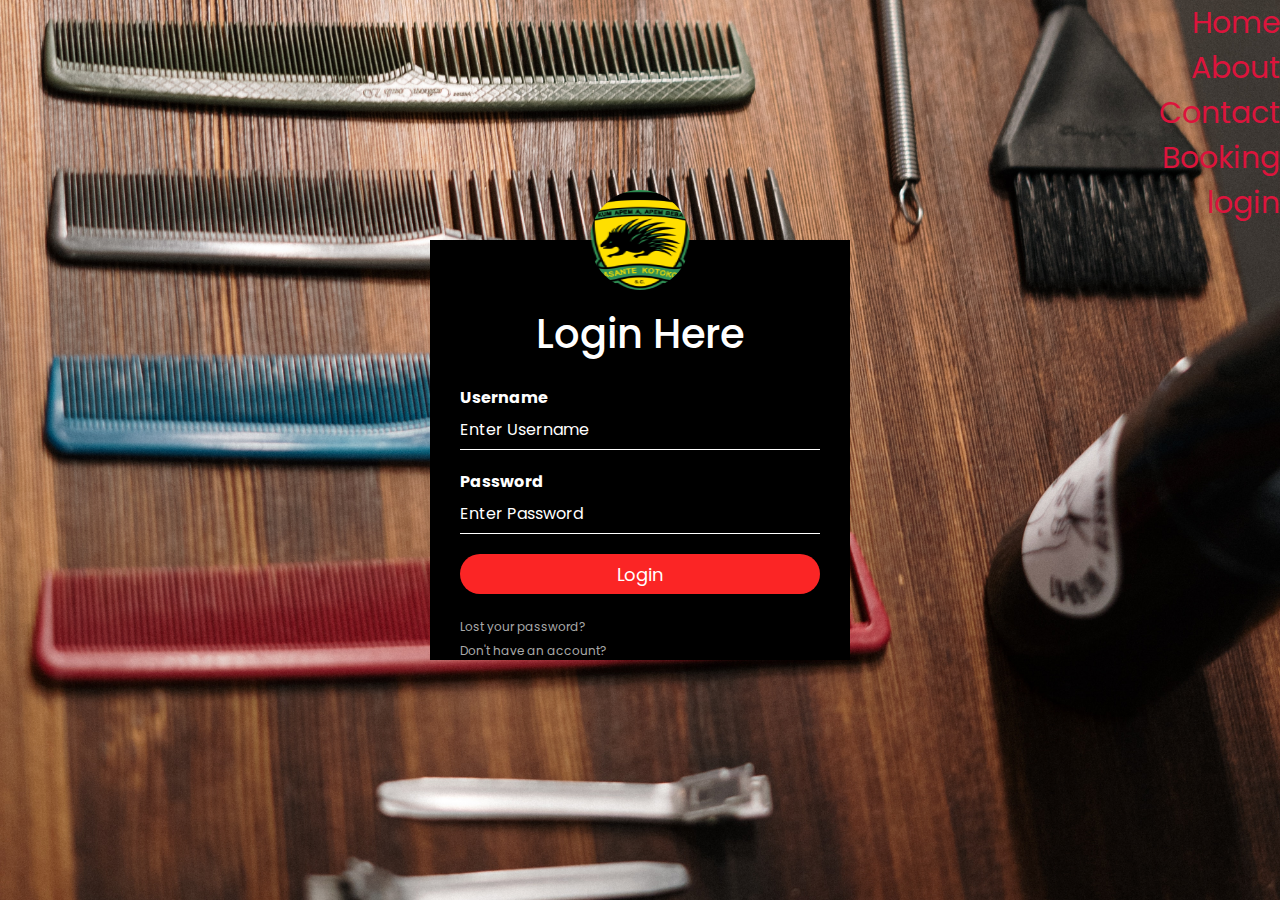
<file: bro_henry/login.html>
<!DOCTYPE html>
<html lang="en">
<head>
    <meta charset="UTF-8">
    <meta name="viewport" content="width=device-width, initial-scale=1.0">
    <link rel="stylesheet" href="style.css">
    <link rel="stylesheet" href="https://stackpath.bootstrapcdn.com/bootstrap/4.5.2/css/bootstrap.min.css">
    <title>Office Bro Henry</title>
</head>
<body class="login">
    
    <div class="menu-login">            
        <ul>
            <li><a href="index.html">Home</a></li>
            <li><a href="about.html">About</a></li>
            <li><a href="contact.html">Contact</a></li>
            <li><a href="booking.html">Booking</a></li>
            <li><a href="login.html">login</a></li>
        </ul>
    </div>
  <div class="loginbox">
      <img src="newlogo.png" class="logo1">
      <h1>Login Here</h1>
      <form >
          <p>Username</p>
          <input type="text" name="" placeholder="Enter Username">
          <p>Password</p>
          <input type="password" name="" placeholder="Enter Password">
          <input type="submit" name="" value="Login">
          <a href="#">Lost your password?</a><br>
          <a href="#">Don't have an account?</a>
      </form>


  </div>

</body>
</html>





    
<!--
   <div id="menu">            
    <ul>
        <li><a href="index.html">Home</a></li>
        <li><a href="about.html">About</a></li>
        <li><a href="contact.html">Contact</a></li>
        <li><a href="booking.html">Booking</a></li>
        <li><a href="login.html">login</a></li>
    </ul>
</div>
-->
</file>
<file: bro_henry/style.css>
@import url('https://fonts.googleapis.com/css2?family=Poppins:wght@200;300;400;500;600;700;800&display=swap');

* {
  box-sizing: border-box;
  margin: 0;
  padding: 0;
  font-family: 'Poppins', sans-serif;
}

.showcase {
  position: absolute;
  right: 0;
  width: 100%;
  min-height: 100vh;
  padding: 100px;
  display: flex;
  justify-content: space-between;
  align-items: center;
  background: #111;
  color: #fff;
  z-index: 2;
  transition: 0.5s;
}

.showcase.active {
  right: 300px;
}

.showcase header {
  position: absolute;
  top: 0;
  left: 0;
  width: 100%;
  padding: 40px 100px;
  z-index: 1000;
  display: flex;
  align-items: center;
  justify-content: space-between;
}

.logo {
  text-transform: uppercase;
  cursor: pointer;
}

.toggle {
  position: relative;
  width: 60px;
  height: 60px;
  background: url('menu22.png');
  background-repeat: no-repeat;
  background-size: 30px;
  background-position: center;
  cursor: pointer;
}

.toggle.active {
  background: url('close2.png');
  background-repeat: no-repeat;
  background-size: 25px;
  background-position: center;
}

.showcase video {
  position: absolute;
  top: 0;
  left: 0;
  width: 100%;
  height: 100%;
  object-fit: cover;
  opacity: 0.8;
}

.overlay {
  position: absolute;
  top: 0;
  left: 0;
  width: 100%;
  height: 100%;
  background: black-white;
  mix-blend-mode: overlay;
}

.text {
  position: relative;
  z-index: 10;
}

.text h2 {
  font-size: 3em;
  font-weight: 800;
  line-height: 1em;
  text-transform: uppercase;
}

.text h3 {
  font-size: 2em;
  font-weight: 500;
  line-height: 1em;
  text-transform: uppercase;
}

.text p {
  font-size: 1.1em;
  margin: 20px 0;
  font-weight: 400;
  max-width: 700px;
}

.text a {
  display: inline-block;
  font-size: 1em;
  background: #fff;
  padding: 10px 30px;
  text-decoration: none;
  color: #111;
  margin-top: 10px;
  text-transform: uppercase;
  letter-spacing: 2px;
  transition: 0.2s;
}

.text a:hover {
  letter-spacing: 6px;
}

.social {
  position: absolute;
  bottom: 20px;
  z-index: 10;
  display: flex;
  justify-content: center;
  align-items: center;
}

.social li {
  list-style: none;
}

.social li a {
  display: inline-block;
  filter: invert(1);
  margin-right: 20px;
  transform: scale(0.5);
  transition: 0.5s;
}

.social li a:hover {
  transform: scale(0.5) translateY(-20px);
}

.menu-index {
  position: absolute;
  top: 0;
  right: 0;
  width: 300px;
  height: 100%;
  display: flex;
  align-items: center;
  justify-content: center;
}

.menu-index ul {
  position: relative;
  list-style: none;
}

.menu-index ul li a {
  text-decoration: none;
  font-size: 24px;
  color: #111;
}

.menu-index ul li a:hover {
  color: crimson;
}

@media (max-width: 798px) {
  .showcase,
  .showcase header {
    padding: 40px;
  }

  .text h2 {
    font-size: 1.5em;
  }

  .text h3 {
    font-size: 1em;
  }
}

.booking {
  margin: 0;
  padding: 0;
  background: url(hair.jpg);
  background-size: cover;
  background-position: center;
  font-family: sans-serif;
}
.booking-form-box {
  max-width: 350px;
  border: 1px solid #ced4da;
  margin: 10% auto 0;
}
.radio-btn {
  margin: 0 20px;
}
.radio-btn .btn {
  margin: 20px 10px 20px 0;
  box-shadow: none;
}

.booking h1 {
  color: #fff;
}

.booking-form {
  padding: 0 20px 20px;
}
.booking-form label {
  margin-bottom: 5px;
  margin-top: 10px;
  font-size: 12px;
  color: #fff;
}
input::placeholder {
  color: #fff !important;
}
.input-grp {
  width: 152px;
  display: inline-block;
}
.form-control {
  font-size: 12px !important;
  border-radius: 0 !important;
  color: #fff !important;
  background: transparent !important;
  box-shadow: none !important;
}
.select-date::-webkit-inner-spin-button,
.select-date::-webkit-outer-spin-button {
  -webkit-appearance: none;
  margin: 0;
}
.select-date::-webkit-calender-picker-indicator {
  background: transparent !important;
}
.custom-select {
  color: #fff !important;
  font-size: 12px !important;
  border: 1px solid #ced4da !important;
  box-shadow: none !important;
  border-radius: 0 !important;
  background: transparent !important;
}
.custom-select option {
  color: #333;
}
.shave {
  width: 100%;
  padding: 9px 0 !important;
  font-size: 12px !important;
  border: 1px solid #ced4da !important;
  background: transparent !important;
  box-shadow: none !important;
  border-radius: 0 !important;
}
.shave:hover {
  background: transparent !important;
  color: crimson !important;
  transition: 0.5s;
}

.menu-booking ul {
  position: relative;
  list-style: none;
  text-align: right;
}

.menu-booking ul li a {
  text-decoration: none;
  font-size: 30px;
  color: black;
}

.menu-booking ul li a:hover {
  color: crimson;
}
.login {
  margin: 0;
  padding: 0;
  background: url(sets.jpg);
  background-size: cover;
  background-position: center;
  font-family: sans-serif;
}

.loginbox {
  width: 420px;
  height: 420px;
  background: #000;
  color: #fff;
  top: 50%;
  left: 50%;
  position: absolute;
  transform: translate(-50%, -50%);
  box-sizing: border-box;
  padding: 70px 30px;
}

.logo1 {
  width: 100px;
  height: 100px;
  border-radius: 50%;
  position: absolute;
  top: -50px;
  left: calc(50% - 50px);
}

h1 {
  margin: 0;
  padding: 0 0 20px;
  text-align: center;
  font-size: 22px;
}

.loginbox p {
  margin: 0;
  padding: 0;
  font-weight: bold;
}

.loginbox input {
  width: 100%;
  margin-bottom: 20px;
}

.loginbox input[type='text'],
input[type='password'] {
  border: none;
  border-bottom: 1px solid #fff;
  background: transparent;
  outline: none;
  height: 40px;
  color: #fff;
  font-size: 16px;
}

.loginbox input[type='submit'] {
  border: none;
  outline: none;
  height: 40px;
  background: #fb2525;
  color: #fff;
  font-size: 18px;
  border-radius: 20px;
}
.loginbox input[type='submit']:hover {
  cursor: pointer;
  background: #ffc107;
  color: #000;
}
.loginbox a {
  text-decoration: none;
  font-size: 12px;
  line-height: 20px;
  color: darkgray;
}

.loginbox a:hover {
  color: #ffc107;
}

.menu-login ul {
  position: relative;
  list-style: none;
  text-align: right;
}

.menu-login ul li a {
  font-size: 30px;
  color: crimson;
  display: inline-block;
}

.menu-login ul li a:hover {
  color: black;
}

.about-section {
  background: url(newback.jpg) no-repeat left;
  background-size: 55%;
  background-color: #fdfdfd;
  overflow: hidden;
  padding: 100px 0;
}

.inner-container {
  width: 55%;
  float: right;
  background-color: #fdfdfd;
  padding: 35px;
}

.inner-container h1 {
  margin-bottom: 10px;
  font-size: 30px;
  font-weight: 900;
}

.text2 {
  font-size: 13px;
  color: #545454;
  line-height: 30px;
  text-align: justify;
  margin-bottom: 20px;
}

.works {
  display: flex;
  justify-content: space-between;
  font-weight: 700;
  font-size: 13px;
}

@media screen and (max-width: 1200px) {
  .inner-container {
    padding: 80px;
  }
}

@media screen and (max-width: 1000px) {
  .about-section {
    background-size: 100%;
    padding: 100px 40px;
  }
  .inner-container {
    width: 100%;
  }
}

@media screen and (max-width: 600px) {
  .about-section {
    padding: 0;
  }
  .inner-container {
    padding: 60px;
  }
}

.contact {
  margin: 0;
  padding: 0;
  background: url(newww.png);
  background-size: cover;
}
.menu-contact ul li a {
  font-size: 30px;
  color: crimson;
  display: inline-block;
}
.menu-contact ul li a:hover {
  color: black;
}

.contact-form1 {
  width: 85%;
  max-width: 600px;
  background: #f1f1f1;
  position: absolute;
  top: 50%;
  left: 50%;
  transform: translate(-50%, -50%);
  padding: 30px 40px;
  box-sizing: border-box;
  border-radius: 8px;
  text-align: center;
  box-shadow: 0 0 20px #000000b3;
  font-family: 'Montserrat', sans-serif;
}

.contact-form h1 {
  margin-top: 0;
  font-weight: 200;
}
.txtb {
  border: 1px solid gray;
  margin: 8px 0;
  padding: 12px 18px;
  border-radius: 8px;
}
.txtb label {
  display: block;
  text-align: left;
  color: #333;
  text-transform: uppercase;
  font-size: 14px;
}
.txtb input,
.txtb textarea {
  width: 100%;
  border: none;
  background: none;
  outline: none;
  font-size: 18px;
  margin-top: 6px;
}
.btn {
  display: inline-block;
  background: #9b59b6;
  padding: 15px 0;
  color: #fff;
  text-transform: uppercase;
  cursor: pointer;
  margin-top: 8px;
  width: 100%;
}
</file>
